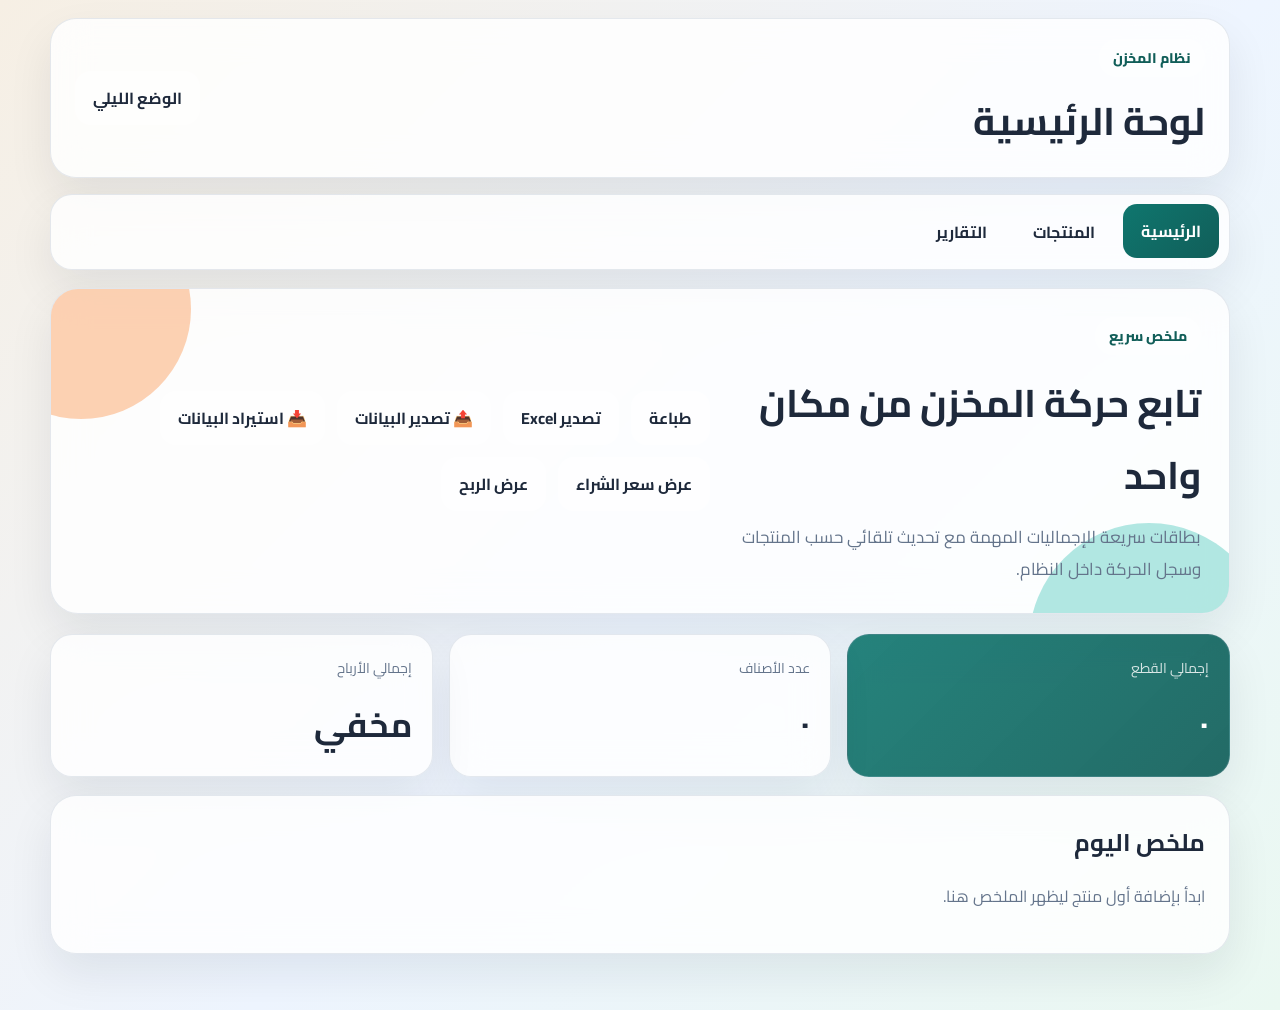
<file: index.html>
<!DOCTYPE html>
<html lang="ar" dir="rtl">
<head>
  <meta charset="UTF-8">
  <meta name="viewport" content="width=device-width, initial-scale=1.0">
  <link rel="manifest" href="manifest.json">
  <meta name="theme-color" content="#2c3e50">
  <meta name="apple-mobile-web-app-capable" content="yes">
  <meta name="apple-mobile-web-app-status-bar-style" content="default">
  <title>نظام إدارة المخزن - الرئيسية</title>
  <link rel="preconnect" href="https://fonts.googleapis.com">
  <link rel="preconnect" href="https://fonts.gstatic.com" crossorigin>
  <link href="https://fonts.googleapis.com/css2?family=Cairo:wght@400;600;700;800&display=swap" rel="stylesheet">
  <link rel="stylesheet" href="style.css">
</head>
<body data-page="dashboard">
  <div class="app-shell" id="appShell">
    <header class="topbar">
      <div>
        <span class="eyebrow">نظام المخزن</span>
        <h1 class="topbar__title">لوحة الرئيسية</h1>
      </div>

      <div class="topbar__actions">
        <button type="button" class="ghost-btn install-btn is-hidden" id="installBtn">تثبيت التطبيق</button>
        <button type="button" class="ghost-btn" id="darkModeBtn">الوضع الليلي</button>
      </div>
    </header>

    <nav class="main-nav">
      <a href="index.html" data-nav="dashboard">الرئيسية</a>
      <a href="products.html" data-nav="products">المنتجات</a>
      <a href="reports.html" data-nav="reports">التقارير</a>
    </nav>

    <main class="page-shell">
      <section class="hero">
        <div class="hero__content">
          <span class="eyebrow">ملخص سريع</span>
          <h2>تابع حركة المخزن من مكان واحد</h2>
          <p>بطاقات سريعة للإجماليات المهمة مع تحديث تلقائي حسب المنتجات وسجل الحركة داخل النظام.</p>
        </div>
        <div class="hero__actions">
          <button type="button" class="ghost-btn" id="printBtn">طباعة</button>
          <button type="button" class="ghost-btn" id="exportBtn">تصدير Excel</button>
          <button type="button" class="ghost-btn" id="exportDataBtn">📤 تصدير البيانات</button>
          <label for="importDataFile" class="ghost-btn" id="importDataLabel" style="cursor: pointer;">📥 استيراد البيانات</label>
          <input type="file" id="importDataFile" style="display: none;" accept="application/json">
          <button type="button" class="ghost-btn" id="showBuyBtn">عرض سعر الشراء</button>
          <button type="button" class="ghost-btn" id="hideBuyBtn">إخفاء سعر الشراء</button>
          <button type="button" class="ghost-btn" id="showProfitBtn">عرض الربح</button>
          <button type="button" class="ghost-btn" id="hideProfitBtn">إخفاء الربح</button>
        </div>
      </section>

      <section class="dashboard" id="dashboardCards">
        <article class="card accent">
          <span class="card__label">إجمالي القطع</span>
          <strong class="card__value" id="totalProducts">0</strong>
        </article>
        <article class="card">
          <span class="card__label">عدد الأصناف</span>
          <strong class="card__value" id="totalItems">0</strong>
        </article>
        <article class="card" id="profitCard">
          <span class="card__label">إجمالي الأرباح</span>
          <strong class="card__value" id="totalProfit">مخفي</strong>
        </article>
      </section>

      <section class="panel">
        <div class="panel__header">
          <h2>ملخص اليوم</h2>
          <p id="summary">لا توجد بيانات بعد.</p>
        </div>
      </section>
    </main>
  </div>

  <div class="toast-stack" id="toastStack"></div>

  <script src="script.js"></script>
</body>
</html>
</file>
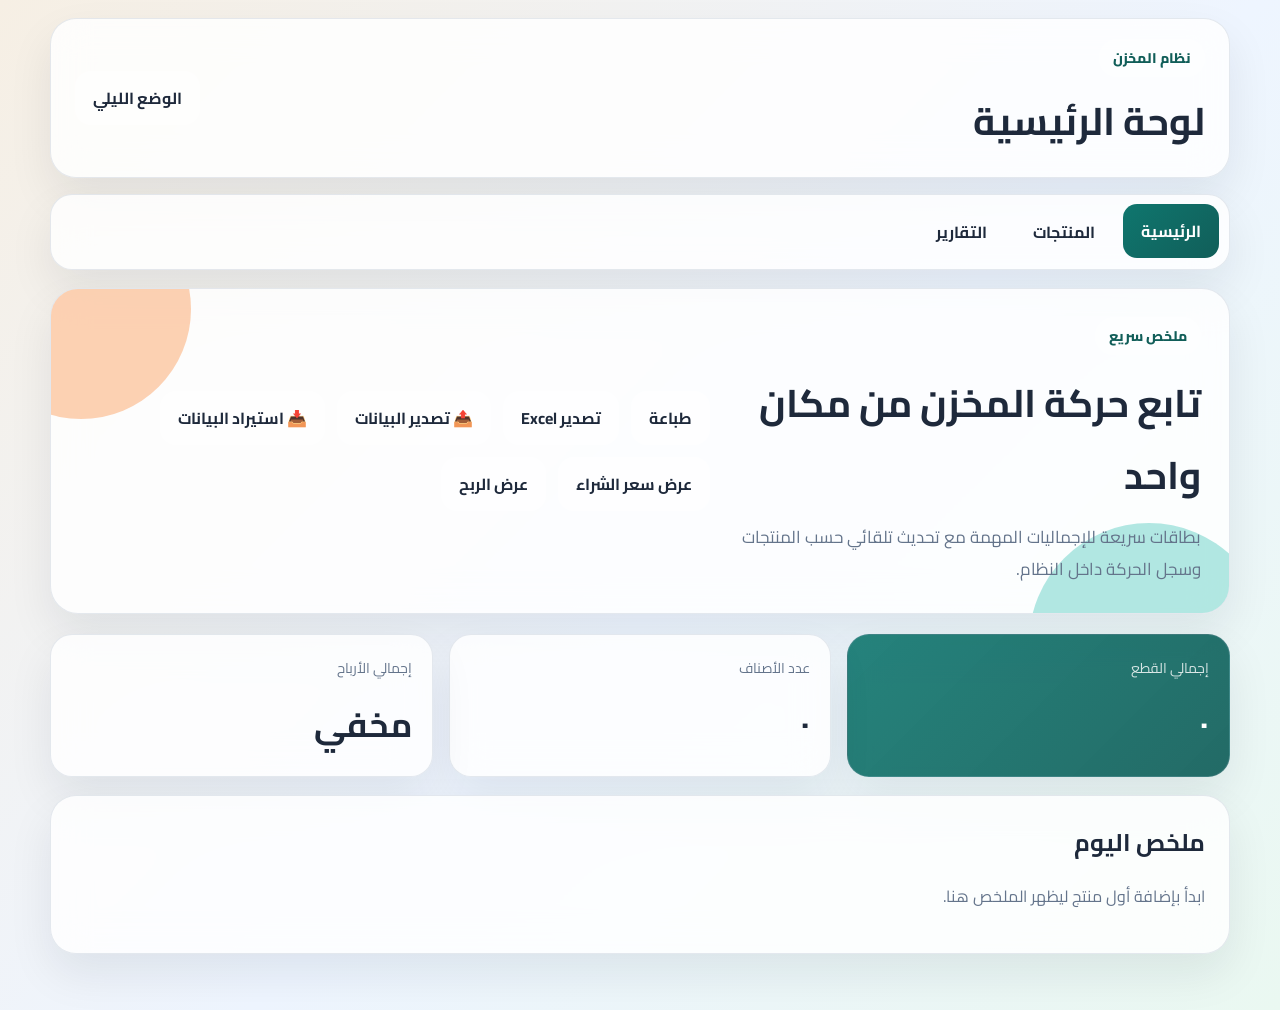
<file: login.html>
<!DOCTYPE html>
<html lang="ar" dir="rtl">
<head>
  <meta charset="UTF-8">
  <meta name="viewport" content="width=device-width, initial-scale=1.0">
  <meta http-equiv="refresh" content="0; url=index.html">
  <title>نظام إدارة المخزن</title>
</head>
<body>
  <script>window.location.replace("index.html");</script>
</body>
</html>
</file>
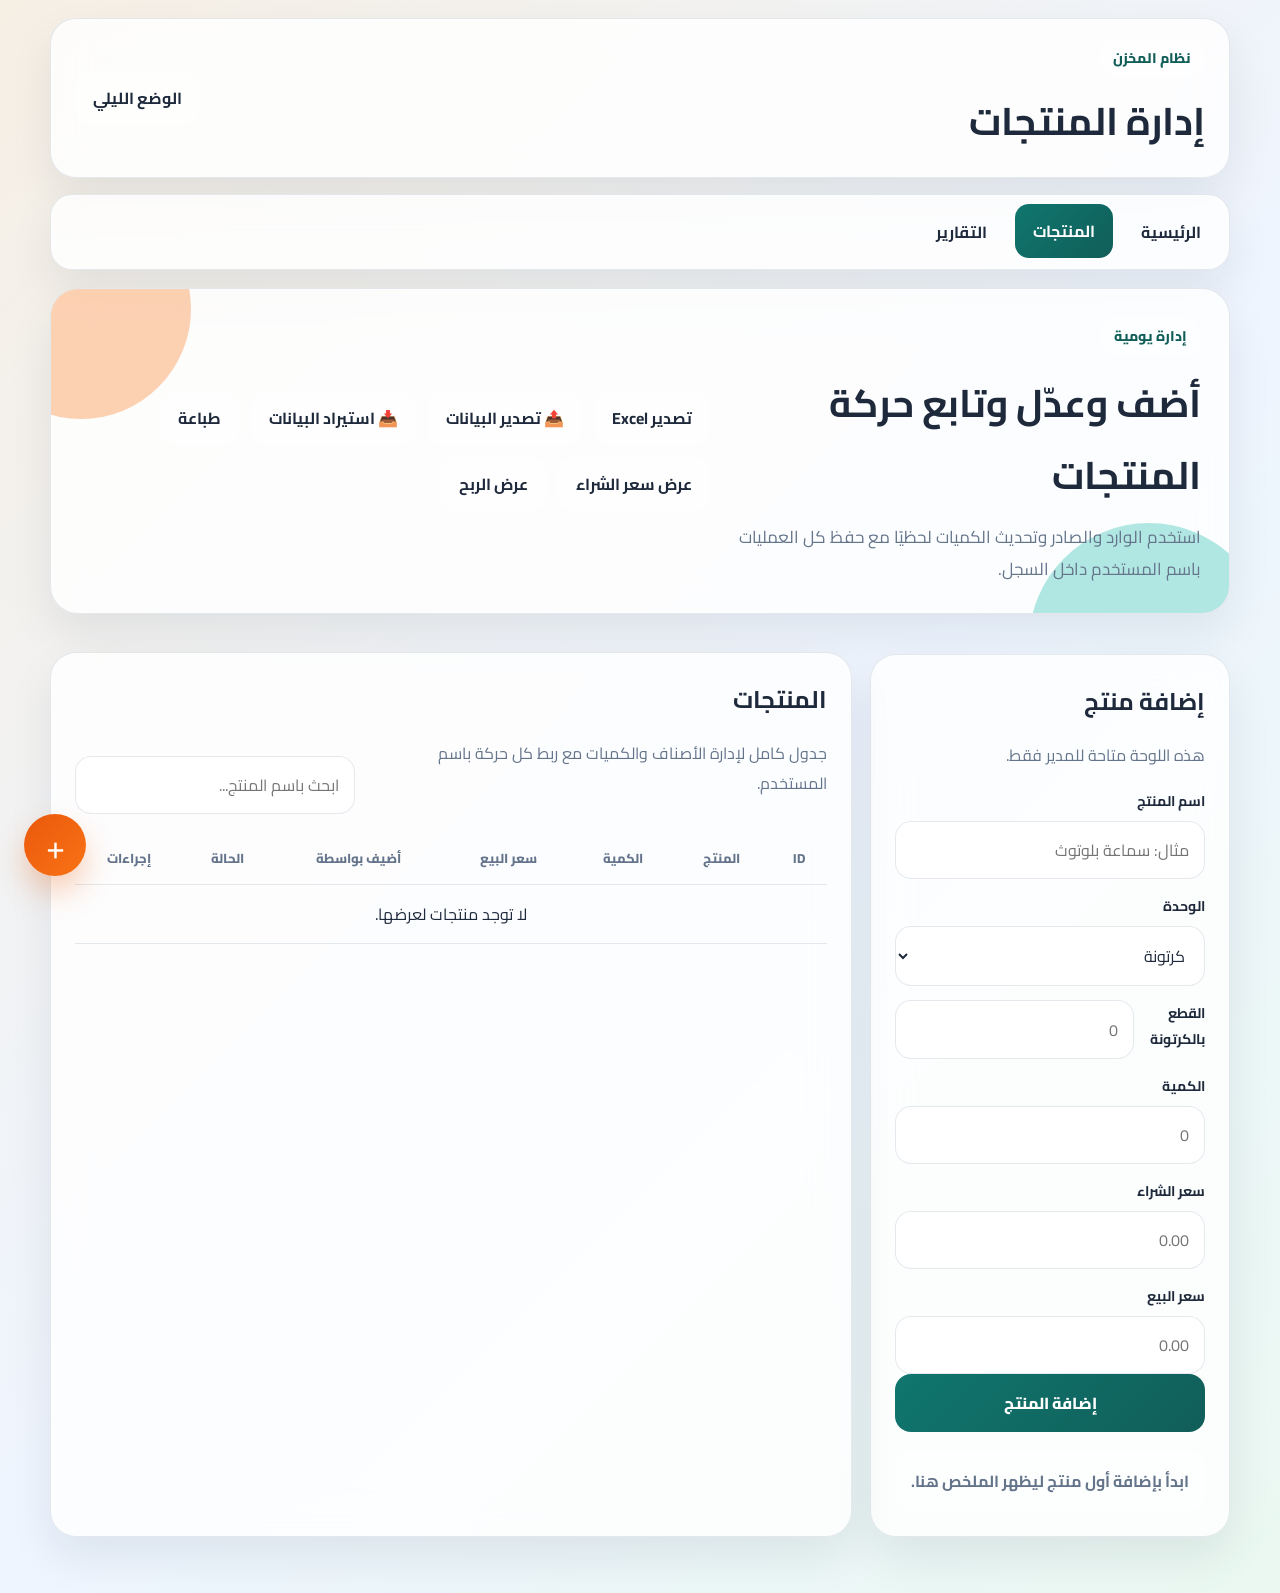
<file: products.html>
<!DOCTYPE html>
<html lang="ar" dir="rtl">
<head>
  <meta charset="UTF-8">
  <meta name="viewport" content="width=device-width, initial-scale=1.0">
  <link rel="manifest" href="manifest.json">
  <meta name="theme-color" content="#2c3e50">
  <title>نظام إدارة المخزن - المنتجات</title>
  <link rel="preconnect" href="https://fonts.googleapis.com">
  <link rel="preconnect" href="https://fonts.gstatic.com" crossorigin>
  <link href="https://fonts.googleapis.com/css2?family=Cairo:wght@400;600;700;800&display=swap" rel="stylesheet">
  <link rel="stylesheet" href="style.css">
</head>
<body data-page="products">
  <div class="app-shell" id="appShell">
    <header class="topbar">
      <div>
        <span class="eyebrow">نظام المخزن</span>
        <h1 class="topbar__title">إدارة المنتجات</h1>
      </div>

      <div class="topbar__actions">
        <button type="button" class="ghost-btn install-btn is-hidden" id="installBtn">تثبيت التطبيق</button>
        <button type="button" class="ghost-btn" id="darkModeBtn">الوضع الليلي</button>
      </div>
    </header>

    <nav class="main-nav">
      <a href="index.html" data-nav="dashboard">الرئيسية</a>
      <a href="products.html" data-nav="products">المنتجات</a>
      <a href="reports.html" data-nav="reports">التقارير</a>
    </nav>

    <main class="page-shell">
      <section class="hero">
        <div class="hero__content">
          <span class="eyebrow">إدارة يومية</span>
          <h2>أضف وعدّل وتابع حركة المنتجات</h2>
          <p>استخدم الوارد والصادر وتحديث الكميات لحظيًا مع حفظ كل العمليات باسم المستخدم داخل السجل.</p>
        </div>
        <div class="hero__actions">
          <button type="button" class="ghost-btn" id="exportBtn">تصدير Excel</button>
          <button type="button" class="ghost-btn" id="exportDataBtn">📤 تصدير البيانات</button>
          <label for="importDataFile" class="ghost-btn" id="importDataLabel" style="cursor: pointer;">📥 استيراد البيانات</label>
          <input type="file" id="importDataFile" style="display: none;" accept="application/json">
          <button type="button" class="ghost-btn" id="printBtn">طباعة</button>
          <button type="button" class="ghost-btn" id="showBuyBtn">عرض سعر الشراء</button>
          <button type="button" class="ghost-btn" id="hideBuyBtn">إخفاء سعر الشراء</button>
          <button type="button" class="ghost-btn" id="showProfitBtn">عرض الربح</button>
          <button type="button" class="ghost-btn" id="hideProfitBtn">إخفاء الربح</button>
        </div>
      </section>

      <div class="content-grid">
        <section class="panel form-panel" id="formPanel">
          <div class="panel__header">
            <h2>إضافة منتج</h2>
            <p>هذه اللوحة متاحة للمدير فقط.</p>
          </div>

          <div class="form-grid">
            <label>
              <span>اسم المنتج</span>
              <input id="name" type="text" placeholder="مثال: سماعة بلوتوث">
            </label>
            <label>
              <span>الوحدة</span>
              <select id="unit">
                <option value="kg">كيلو</option>
                <option value="g">جرام</option>
                <option value="piece">قطعة</option>
                <option value="box" selected>كرتونة</option>
              </select>
            </label>
            <label id="boxSizeContainer">
              <span>القطع بالكرتونة</span>
              <input id="boxSize" type="number" min="0" placeholder="0">
            </label>
            <label>
              <span>الكمية</span>
              <input id="qty" type="number" min="0" placeholder="0">
            </label>
            <label>
              <span>سعر الشراء</span>
              <input id="buy" type="number" min="0" step="0.01" placeholder="0.00">
            </label>
            <label>
              <span>سعر البيع</span>
              <input id="sellPrice" type="number" min="0" step="0.01" placeholder="0.00">
            </label>
          </div>

          <button type="button" class="primary-btn" id="addProductBtn">إضافة المنتج</button>
          <div class="summary" id="summary">لا توجد بيانات بعد.</div>
        </section>

        <section class="panel table-panel">
          <div class="panel__header panel__header--inline">
            <div>
              <h2>المنتجات</h2>
              <p>جدول كامل لإدارة الأصناف والكميات مع ربط كل حركة باسم المستخدم.</p>
            </div>
            <input id="search" class="search-input" type="search" placeholder="ابحث باسم المنتج...">
          </div>

          <div class="table-wrap">
            <table>
              <thead id="tableHead"></thead>
              <tbody id="tableBody"></tbody>
            </table>
          </div>
        </section>
      </div>
    </main>
  </div>

  <button id="floatingAdd" class="floating" type="button" aria-label="إضافة منتج">+</button>

  <div class="toast-stack" id="toastStack"></div>

  <div class="modal-backdrop is-hidden" id="editModal">
    <div class="modal-card">
      <div class="panel__header">
        <h2>تعديل المنتج</h2>
        <p>حدّث البيانات ثم احفظ التغييرات.</p>
      </div>
      <div class="form-grid">
        <label>
          <span>اسم المنتج</span>
          <input id="modalName" type="text">
        </label>
        <label>
          <span>الوحدة</span>
          <select id="modalUnit">
            <option value="kg">كيلو</option>
            <option value="g">جرام</option>
            <option value="piece">قطعة</option>
            <option value="box" selected>كرتونة</option>
          </select>
        </label>
        <label id="modalBoxSizeContainer">
          <span>القطع بالكرتونة</span>
          <input id="modalBoxSize" type="number" min="0">
        </label>
        <label>
          <span>الكمية</span>
          <input id="modalQty" type="number" min="0">
        </label>
        <label>
          <span>سعر الشراء</span>
          <input id="modalBuy" type="number" min="0" step="0.01">
        </label>
        <label>
          <span>سعر البيع</span>
          <input id="modalSell" type="number" min="0" step="0.01">
        </label>
      </div>
      <div class="modal-actions">
        <button type="button" class="ghost-btn" id="cancelEditBtn">إلغاء</button>
        <button type="button" class="primary-btn modal-save" id="saveEditBtn">حفظ التعديل</button>
      </div>
    </div>
  </div>

  <div class="modal-backdrop is-hidden" id="confirmModal">
    <div class="modal-card">
      <div class="panel__header">
        <h2>تأكيد الحذف</h2>
        <p id="confirmMessage">هل أنت متأكد من تنفيذ هذا الإجراء؟</p>
      </div>
      <div class="modal-actions">
        <button type="button" class="ghost-btn" id="cancelConfirmBtn">إلغاء</button>
        <button type="button" class="primary-btn modal-save danger-fill" id="confirmActionBtn">تأكيد</button>
      </div>
    </div>
  </div>

  <script src="script.js"></script>
</body>
</html>
</file>
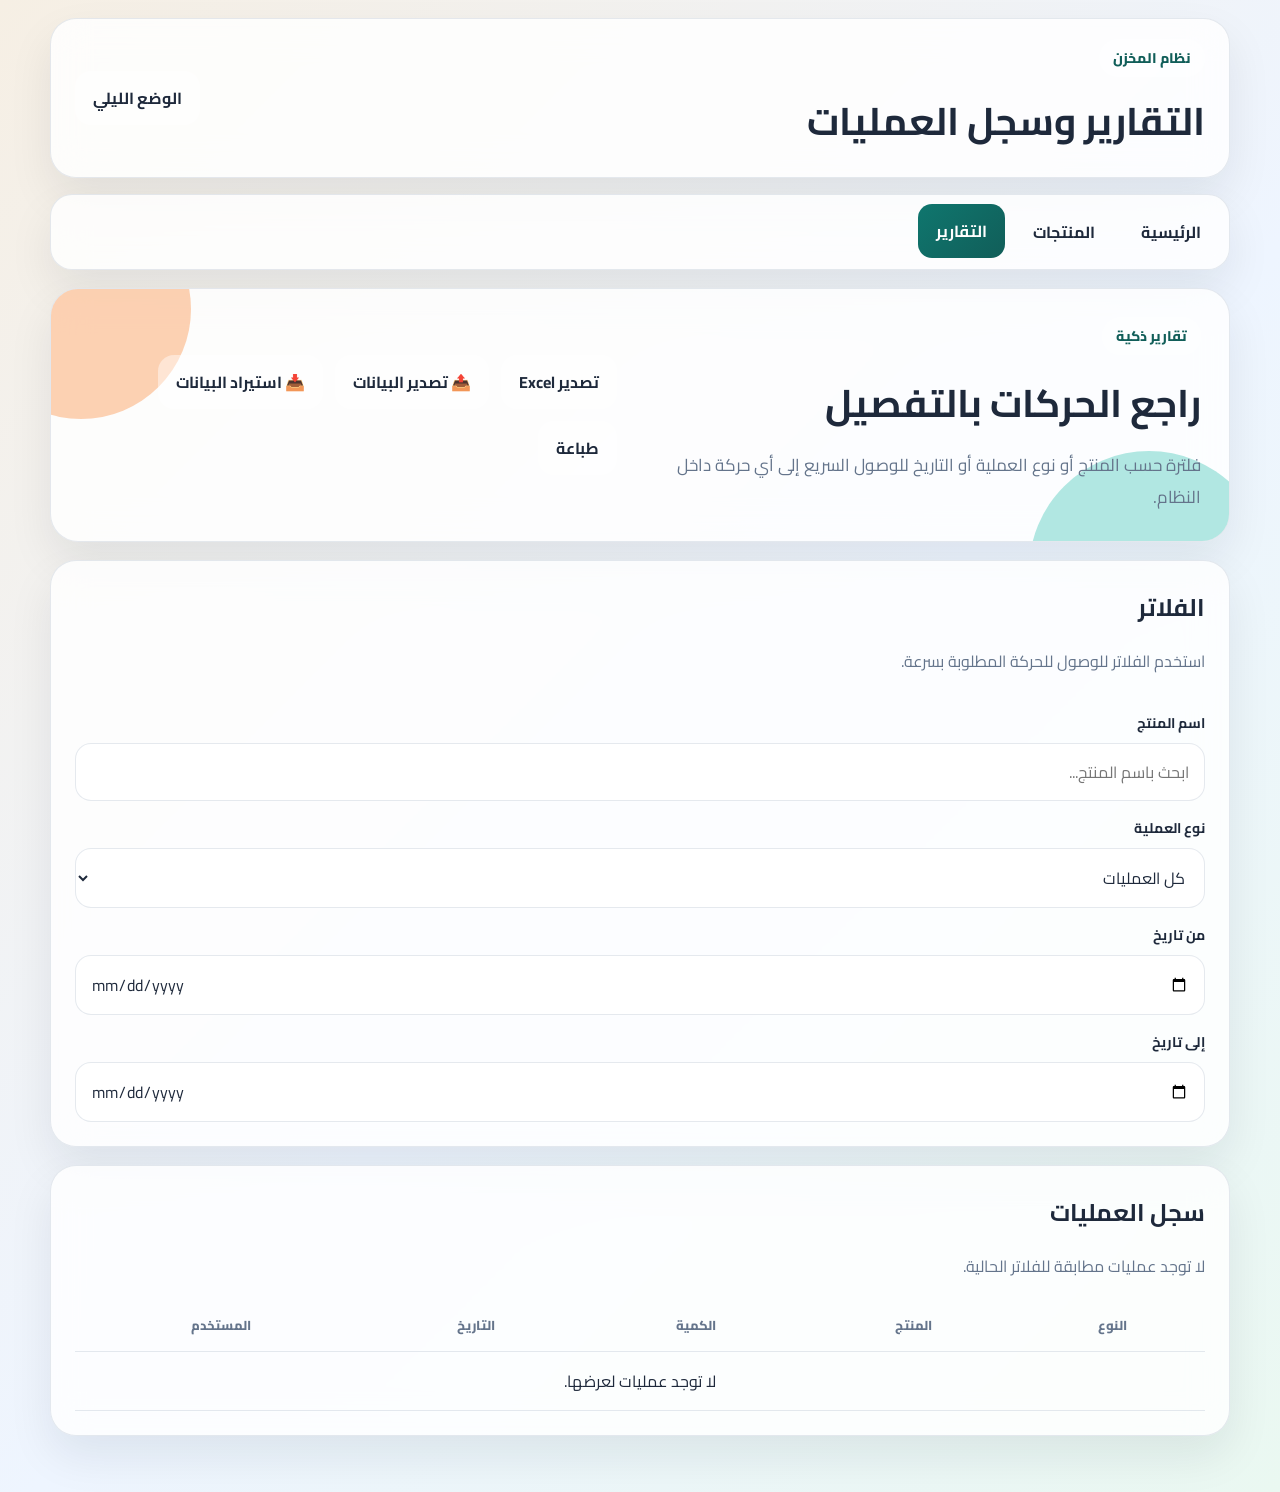
<file: reports.html>
<!DOCTYPE html>
<html lang="ar" dir="rtl">
<head>
  <meta charset="UTF-8">
  <meta name="viewport" content="width=device-width, initial-scale=1.0">
  <link rel="manifest" href="manifest.json">
  <meta name="theme-color" content="#2c3e50">
  <title>نظام إدارة المخزن - التقارير</title>
  <link rel="preconnect" href="https://fonts.googleapis.com">
  <link rel="preconnect" href="https://fonts.gstatic.com" crossorigin>
  <link href="https://fonts.googleapis.com/css2?family=Cairo:wght@400;600;700;800&display=swap" rel="stylesheet">
  <link rel="stylesheet" href="style.css">
</head>
<body data-page="reports">
  <div class="app-shell" id="appShell">
    <header class="topbar">
      <div>
        <span class="eyebrow">نظام المخزن</span>
        <h1 class="topbar__title">التقارير وسجل العمليات</h1>
      </div>

      <div class="topbar__actions">
        <button type="button" class="ghost-btn install-btn is-hidden" id="installBtn">تثبيت التطبيق</button>
        <button type="button" class="ghost-btn" id="darkModeBtn">الوضع الليلي</button>
      </div>
    </header>

    <nav class="main-nav">
      <a href="index.html" data-nav="dashboard">الرئيسية</a>
      <a href="products.html" data-nav="products">المنتجات</a>
      <a href="reports.html" data-nav="reports">التقارير</a>
    </nav>

    <main class="page-shell">
      <section class="hero">
        <div class="hero__content">
          <span class="eyebrow">تقارير ذكية</span>
          <h2>راجع الحركات بالتفصيل</h2>
          <p>فلترة حسب المنتج أو نوع العملية أو التاريخ للوصول السريع إلى أي حركة داخل النظام.</p>
        </div>
        <div class="hero__actions">
          <button type="button" class="ghost-btn" id="exportBtn">تصدير Excel</button>
          <button type="button" class="ghost-btn" id="exportDataBtn">📤 تصدير البيانات</button>
          <label for="importDataFile" class="ghost-btn" id="importDataLabel" style="cursor: pointer;">📥 استيراد البيانات</label>
          <input type="file" id="importDataFile" style="display: none;" accept="application/json">
          <button type="button" class="ghost-btn" id="printBtn">طباعة</button>
        </div>
      </section>

      <section class="panel">
        <div class="panel__header panel__header--inline">
          <div>
            <h2>الفلاتر</h2>
            <p>استخدم الفلاتر للوصول للحركة المطلوبة بسرعة.</p>
          </div>
        </div>

        <div class="filters-grid">
          <label>
            <span>اسم المنتج</span>
            <input id="reportSearch" type="search" placeholder="ابحث باسم المنتج...">
          </label>
          <label>
            <span>نوع العملية</span>
            <select id="reportType">
              <option value="">كل العمليات</option>
              <option value="إضافة">إضافة</option>
              <option value="وارد">وارد</option>
              <option value="صادر">صادر</option>
              <option value="تعديل">تعديل</option>
              <option value="حذف">حذف</option>
            </select>
          </label>
          <label>
            <span>من تاريخ</span>
            <input id="reportDateFrom" type="date">
          </label>
          <label>
            <span>إلى تاريخ</span>
            <input id="reportDateTo" type="date">
          </label>
        </div>
      </section>

      <section class="panel logs-panel">
        <div class="panel__header">
          <h2>سجل العمليات</h2>
          <p id="reportsSummary">لا توجد عمليات حتى الآن.</p>
        </div>

        <div class="table-wrap">
          <table>
            <thead>
              <tr>
                <th>النوع</th>
                <th>المنتج</th>
                <th>الكمية</th>
                <th>التاريخ</th>
                <th>المستخدم</th>
              </tr>
            </thead>
            <tbody id="logsBody"></tbody>
          </table>
        </div>
      </section>
    </main>
  </div>

  <div class="toast-stack" id="toastStack"></div>

  <script src="script.js"></script>
</body>
</html>
</file>
<file: style.css>
:root {
  --bg: linear-gradient(135deg, #f6efe4 0%, #eef5ff 55%, #eaf8f1 100%);
  --surface: rgba(255, 255, 255, 0.82);
  --surface-strong: #ffffff;
  --text: #1e293b;
  --muted: #64748b;
  --border: rgba(148, 163, 184, 0.24);
  --shadow: 0 20px 45px rgba(15, 23, 42, 0.08);
  --primary: #0f766e;
  --primary-strong: #115e59;
  --navy: #1e3a8a;
  --accent: #ea580c;
  --danger: #dc2626;
}

body.dark {
  --bg: radial-gradient(circle at top, #203449 0%, #0f172a 60%, #08111f 100%);
  --surface: rgba(15, 23, 42, 0.82);
  --surface-strong: #162235;
  --text: #e2e8f0;
  --muted: #94a3b8;
  --border: rgba(148, 163, 184, 0.15);
  --shadow: 0 20px 45px rgba(2, 6, 23, 0.35);
  --primary: #2dd4bf;
  --primary-strong: #14b8a6;
  --navy: #3b82f6;
  --accent: #fb923c;
  --danger: #f87171;
}

* {
  box-sizing: border-box;
}

body {
  margin: 0;
  min-height: 100vh;
  font-family: "Cairo", sans-serif;
  background: var(--bg);
  color: var(--text);
  overscroll-behavior-y: contain;
  -webkit-tap-highlight-color: transparent;
  padding-bottom: calc(env(safe-area-inset-bottom, 0px) + 16px);
}

body.standalone {
  padding-top: env(safe-area-inset-top, 0px);
}

button,
input,
select {
  font: inherit;
}

.is-hidden {
  display: none !important;
}

.auth-shell {
  width: min(520px, calc(100% - 24px));
  margin: 28px auto 0;
}

.login-page {
  display: grid;
  place-items: center;
  padding: 20px;
}

.login-shell {
  width: min(520px, 100%);
}

.auth-card,
.login-card,
.topbar,
.main-nav,
.hero,
.panel,
.card {
  backdrop-filter: blur(18px);
  background: var(--surface);
  border: 1px solid var(--border);
  box-shadow: var(--shadow);
}

.auth-card {
  border-radius: 28px;
  padding: 28px;
}

.login-card {
  border-radius: 30px;
  padding: 30px;
}

.auth-card h2 {
  margin: 0 0 10px;
  font-size: 30px;
}

.login-card h1 {
  margin: 0 0 10px;
  font-size: 32px;
}

.auth-copy,
.auth-error,
.auth-hint,
.panel__header p,
.hero p,
.card__label,
.summary {
  color: var(--muted);
}

.auth-copy {
  margin: 0 0 20px;
}

.auth-form,
.form-grid,
.filters-grid {
  display: grid;
  gap: 14px;
}

.auth-hint {
  margin-top: 16px;
  display: grid;
  gap: 4px;
  font-size: 14px;
}

.auth-error {
  min-height: 24px;
  margin: 12px 0 0;
  color: var(--danger);
  font-weight: 700;
}

.app-shell {
  width: min(1180px, calc(100% - 24px));
  margin: 0 auto;
  padding: 18px 0 40px;
}

.topbar {
  display: flex;
  justify-content: space-between;
  align-items: center;
  gap: 18px;
  padding: 20px 24px;
  border-radius: 26px;
}

.topbar__title {
  margin: 8px 0 0;
  font-size: clamp(28px, 3vw, 42px);
}

.topbar__actions,
.hero__actions {
  display: flex;
  flex-wrap: wrap;
  gap: 12px;
  align-items: center;
}

.main-nav {
  margin-top: 16px;
  border-radius: 22px;
  padding: 10px;
  display: flex;
  gap: 10px;
  flex-wrap: wrap;
}

.main-nav a {
  text-decoration: none;
  color: var(--text);
  padding: 12px 18px;
  border-radius: 14px;
  font-weight: 700;
  transition: transform 0.2s ease, background 0.2s ease;
}

.main-nav a.active,
.main-nav a:hover {
  background: linear-gradient(135deg, var(--primary), var(--primary-strong));
  color: #fff;
  transform: translateY(-1px);
}

.page-shell {
  padding-top: 18px;
}

.hero {
  display: flex;
  align-items: center;
  justify-content: space-between;
  gap: 20px;
  padding: 28px;
  border-radius: 28px;
  position: relative;
  overflow: hidden;
}

.hero::before,
.hero::after {
  content: "";
  position: absolute;
  border-radius: 999px;
  opacity: 0.32;
  pointer-events: none;
}

.hero::before {
  width: 220px;
  height: 220px;
  background: #f97316;
  top: -90px;
  left: -80px;
}

.hero::after {
  width: 240px;
  height: 240px;
  background: #14b8a6;
  bottom: -150px;
  right: -40px;
}

.hero__content,
.hero__actions {
  position: relative;
  z-index: 1;
}

.eyebrow {
  display: inline-flex;
  padding: 6px 14px;
  border-radius: 999px;
  background: rgba(255, 255, 255, 0.34);
  color: var(--primary-strong);
  font-size: 14px;
  font-weight: 800;
}

.hero h2 {
  margin: 12px 0 10px;
  font-size: clamp(28px, 3vw, 42px);
}

.hero p {
  margin: 0;
  max-width: 620px;
  font-size: 17px;
}

.session-badge {
  display: flex;
  align-items: center;
  gap: 10px;
  padding: 8px 12px;
  border-radius: 18px;
  background: rgba(255, 255, 255, 0.34);
  color: var(--text);
  font-weight: 700;
}

.session-meta {
  display: grid;
  gap: 2px;
  min-width: 160px;
  font-size: 14px;
}

.ghost-btn,
.primary-btn,
.icon-btn,
.floating {
  border: 0;
  border-radius: 16px;
  cursor: pointer;
  transition: transform 0.2s ease, opacity 0.2s ease, background 0.2s ease;
}

.ghost-btn {
  padding: 12px 18px;
  background: rgba(255, 255, 255, 0.44);
  color: var(--text);
  font-weight: 700;
}

.install-btn {
  background: linear-gradient(135deg, var(--navy), #2563eb);
  color: #fff;
}

.primary-btn {
  width: 100%;
  padding: 14px 18px;
  background: linear-gradient(135deg, var(--primary), var(--primary-strong));
  color: #fff;
  font-weight: 800;
}

.dashboard {
  margin-top: 20px;
  display: grid;
  grid-template-columns: repeat(3, minmax(0, 1fr));
  gap: 16px;
}

.dashboard--compact {
  grid-template-columns: repeat(2, minmax(0, 1fr));
}

.card {
  padding: 20px;
  border-radius: 22px;
}

.card.accent {
  background: linear-gradient(135deg, rgba(15, 118, 110, 0.9), rgba(17, 94, 89, 0.92));
  color: #fff;
}

.card.accent .card__label {
  color: rgba(255, 255, 255, 0.82);
}

.card__label {
  display: block;
  font-size: 14px;
  margin-bottom: 12px;
}

.card__value {
  font-size: clamp(24px, 3vw, 34px);
}

.content-grid {
  display: grid;
  grid-template-columns: 360px minmax(0, 1fr);
  gap: 18px;
  margin-top: 20px;
}

.panel {
  margin-top: 18px;
  padding: 24px;
  border-radius: 26px;
}

.panel:first-of-type {
  margin-top: 20px;
}

.panel__header {
  margin-bottom: 18px;
}

.panel__header h2 {
  margin: 0 0 6px;
  font-size: 24px;
}

.panel__header--inline {
  display: flex;
  align-items: end;
  justify-content: space-between;
  gap: 16px;
}

label span {
  display: block;
  margin-bottom: 7px;
  font-size: 14px;
  font-weight: 700;
}

input,
select {
  width: 100%;
  padding: 13px 15px;
  border-radius: 16px;
  border: 1px solid var(--border);
  background: var(--surface-strong);
  color: var(--text);
  outline: none;
}

input:focus,
select:focus {
  border-color: var(--primary);
  box-shadow: 0 0 0 4px rgba(20, 184, 166, 0.12);
}

.search-input {
  max-width: 280px;
}

.summary {
  margin-top: 18px;
  padding: 16px;
  border-radius: 18px;
  background: rgba(255, 255, 255, 0.35);
  font-weight: 700;
}

.table-wrap {
  overflow: auto;
}

.toast-stack {
  position: fixed;
  top: 18px;
  left: 18px;
  display: grid;
  gap: 10px;
  z-index: 1000;
}

.toast {
  min-width: 220px;
  max-width: 320px;
  padding: 14px 16px;
  border-radius: 16px;
  color: #fff;
  box-shadow: var(--shadow);
  animation: toast-in 0.24s ease;
}

.toast.success {
  background: linear-gradient(135deg, #0f766e, #115e59);
}

.toast.error {
  background: linear-gradient(135deg, #dc2626, #b91c1c);
}

.toast.info {
  background: linear-gradient(135deg, #1d4ed8, #1e40af);
}

.modal-backdrop {
  position: fixed;
  inset: 0;
  background: rgba(15, 23, 42, 0.54);
  display: grid;
  place-items: center;
  padding: 16px;
  z-index: 1100;
}

.modal-card {
  width: min(520px, 100%);
  border-radius: 24px;
  padding: 24px;
  background: var(--surface);
  border: 1px solid var(--border);
  box-shadow: var(--shadow);
  backdrop-filter: blur(18px);
}

.modal-actions {
  display: flex;
  gap: 12px;
  margin-top: 18px;
}

.modal-save {
  width: auto;
  min-width: 160px;
}

.danger-fill {
  background: linear-gradient(135deg, #dc2626, #b91c1c);
}

table {
  width: 100%;
  border-collapse: collapse;
}

th,
td {
  padding: 14px 12px;
  text-align: center;
  border-bottom: 1px solid var(--border);
  white-space: nowrap;
}

th {
  color: var(--muted);
  font-size: 13px;
  font-weight: 800;
}

tbody tr:hover {
  background: rgba(148, 163, 184, 0.08);
}

.actions-cell {
  display: flex;
  justify-content: center;
  gap: 8px;
}

.icon-btn {
  width: 38px;
  height: 38px;
  background: var(--surface-strong);
  color: var(--text);
  border: 1px solid var(--border);
  font-weight: 800;
}

.icon-btn.danger {
  color: var(--danger);
}

.badge {
  display: inline-flex;
  align-items: center;
  justify-content: center;
  padding: 6px 12px;
  border-radius: 999px;
  background: rgba(15, 118, 110, 0.12);
  color: var(--primary-strong);
  font-weight: 800;
}

.floating {
  position: fixed;
  left: 24px;
  bottom: 24px;
  width: 62px;
  height: 62px;
  border-radius: 50%;
  background: linear-gradient(135deg, var(--accent), #f97316);
  color: #fff;
  font-size: 34px;
  box-shadow: 0 16px 30px rgba(234, 88, 12, 0.28);
  z-index: 20;
}

.ghost-btn:hover,
.primary-btn:hover,
.icon-btn:hover,
.floating:hover,
.main-nav a:hover {
  transform: translateY(-2px);
}

@keyframes toast-in {
  from {
    opacity: 0;
    transform: translateY(-8px);
  }
  to {
    opacity: 1;
    transform: translateY(0);
  }
}

@media (max-width: 980px) {
  .content-grid,
  .dashboard,
  .dashboard--compact {
    grid-template-columns: 1fr;
  }
}

@media (max-width: 720px) {
  body {
    padding-bottom: calc(env(safe-area-inset-bottom, 0px) + 80px);
  }

  .app-shell {
    width: min(100% - 16px, 1180px);
    padding: 10px 0 20px;
  }

  .topbar,
  .hero,
  .panel,
  .auth-card,
  .login-card {
    padding: 18px;
    border-radius: 20px;
  }

  .topbar,
  .hero,
  .panel__header--inline {
    flex-direction: column;
    align-items: stretch;
    gap: 16px;
  }

  .topbar__actions,
  .hero__actions {
    display: grid;
    grid-template-columns: 1fr 1fr;
    gap: 10px;
    width: 100%;
  }

  .topbar__actions button,
  .hero__actions button,
  .hero__actions label {
    width: 100%;
    justify-content: center;
    text-align: center;
    padding: 14px 10px;
    font-size: 13px;
  }

  .session-badge {
    grid-column: 1 / -1;
    justify-content: space-between;
  }

  .main-nav {
    display: flex;
    overflow-x: auto;
    flex-wrap: nowrap;
    padding: 8px;
    -webkit-overflow-scrolling: touch;
    scrollbar-width: none;
  }

  .main-nav::-webkit-scrollbar {
    display: none;
  }

  .main-nav a {
    white-space: nowrap;
    flex: 0 0 auto;
  }

  .search-input {
    max-width: none;
    width: 100%;
  }

  table,
  thead,
  tbody,
  th,
  td,
  tr {
    display: block;
    width: 100%;
  }

  thead tr {
    display: none;
  }

  tr {
    margin-bottom: 16px;
    border: 1px solid var(--border);
    border-radius: 16px;
    padding: 8px 0;
    background: var(--surface-strong);
    box-shadow: 0 4px 12px rgba(0, 0, 0, 0.03);
  }

  td {
    display: flex;
    justify-content: space-between;
    align-items: center;
    text-align: left;
    border-bottom: 1px dashed var(--border);
    padding: 12px 14px;
    font-size: 14.5px;
  }

  td:last-child {
    border-bottom: none;
    padding-bottom: 8px;
  }

  td::before {
    content: attr(data-label);
    font-weight: 800;
    color: var(--muted);
    font-size: 13px;
    margin-left: 16px;
  }

  .actions-cell {
    justify-content: flex-end;
    gap: 10px;
    padding-top: 14px;
  }

  .icon-btn {
    width: 42px;
    height: 42px;
    font-size: 16px;
  }

  .floating {
    left: 16px;
    bottom: calc(env(safe-area-inset-bottom, 0px) + 20px);
    width: 56px;
    height: 56px;
    font-size: 30px;
  }

  .toast-stack {
    right: 12px;
    left: 12px;
  }

  .toast {
    max-width: none;
    text-align: center;
  }

  .modal-actions {
    flex-direction: column;
  }
}
</file>
